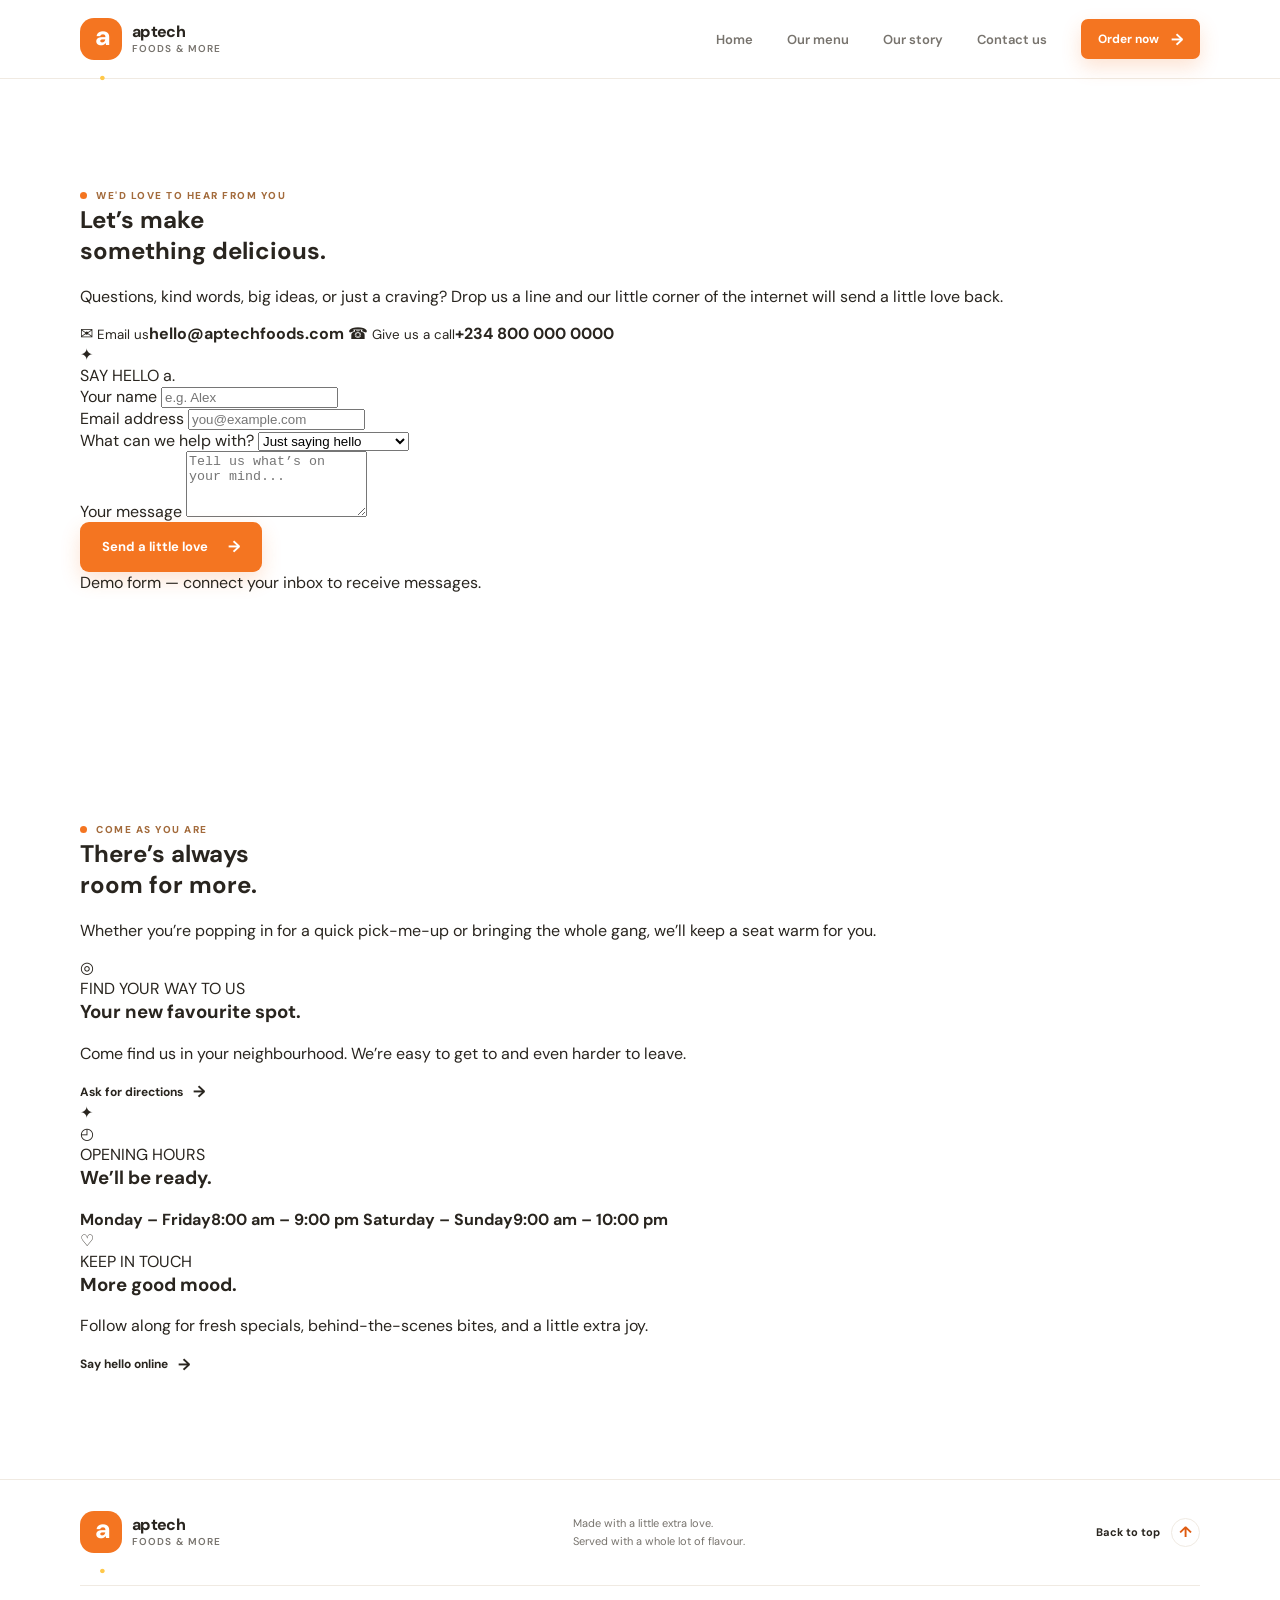
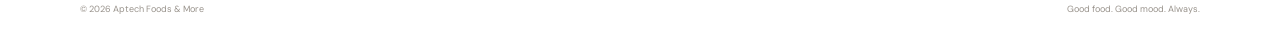
<file: contact.html>
<!DOCTYPE html>
<html lang="en">
<head>
  <meta charset="UTF-8">
  <meta name="viewport" content="width=device-width, initial-scale=1.0">
  <meta name="theme-color" content="#fffaf4">
  <meta name="description" content="Get in touch with Aptech Foods & More. We would love to hear from you.">
  <title>Contact us | Aptech Foods & More</title>
  <link rel="preconnect" href="https://fonts.googleapis.com">
  <link rel="preconnect" href="https://fonts.gstatic.com" crossorigin>
  <link href="https://fonts.googleapis.com/css2?family=DM+Sans:wght@400;500;600;700;800&family=Playfair+Display:wght@700;800&display=swap" rel="stylesheet">
  <link rel="stylesheet" href="styles.css">
  <script src="script.js" defer></script>
</head>
<body id="top">
  <header class="site-header">
    <nav class="nav container" aria-label="Main navigation">
      <a class="brand" href="index.html" aria-label="Aptech Foods and More home">
        <span class="brand-mark" aria-hidden="true">a<span>.</span></span>
        <span class="brand-name">aptech <small>foods &amp; more</small></span>
      </a>
      <button class="menu-toggle" type="button" aria-label="Open navigation menu" aria-expanded="false" aria-controls="nav-links">
        <span></span><span></span>
      </button>
      <div class="nav-links" id="nav-links">
        <a href="index.html">Home</a>
        <a href="index.html#menu">Our menu</a>
        <a href="index.html#story">Our story</a>
        <a href="contact.html" aria-current="page">Contact us</a>
        <a class="button button-small nav-order" href="order.html">Order now <span aria-hidden="true">&#8594;</span></a>
      </div>
    </nav>
  </header>

  <main>
    <section class="contact-hero section-pad">
      <div class="container contact-hero-grid">
        <div class="contact-intro">
          <span class="eyebrow"><span class="eyebrow-dot"></span> WE'D LOVE TO HEAR FROM YOU</span>
          <h1>Let’s make<br>something <span>delicious.</span></h1>
          <p>Questions, kind words, big ideas, or just a craving? Drop us a line and our little corner of the internet will send a little love back.</p>
          <div class="contact-direct">
            <a href="mailto:hello@aptechfoods.com" class="direct-link">
              <span class="direct-icon" aria-hidden="true">&#9993;</span>
              <span><small>Email us</small><strong>hello@aptechfoods.com</strong></span>
            </a>
            <a href="tel:+2348000000000" class="direct-link">
              <span class="direct-icon" aria-hidden="true">&#9742;</span>
              <span><small>Give us a call</small><strong>+234 800 000 0000</strong></span>
            </a>
          </div>
          <span class="contact-scribble" aria-hidden="true">&#10022;</span>
        </div>

        <div class="contact-form-wrap">
          <div class="form-card-top">
            <span class="form-card-label">SAY HELLO</span>
            <span class="form-card-stamp" aria-hidden="true">a<span>.</span></span>
          </div>
          <form class="contact-form" id="contact-form">
            <div class="form-row">
              <label for="contact-name">Your name</label>
              <input id="contact-name" name="name" type="text" autocomplete="name" placeholder="e.g. Alex" required>
            </div>
            <div class="form-row">
              <label for="contact-email">Email address</label>
              <input id="contact-email" name="email" type="email" autocomplete="email" placeholder="you@example.com" required>
            </div>
            <div class="form-row">
              <label for="contact-topic">What can we help with?</label>
              <select id="contact-topic" name="topic">
                <option>Just saying hello</option>
                <option>Menu &amp; orders</option>
                <option>Events &amp; celebrations</option>
                <option>Something else</option>
              </select>
            </div>
            <div class="form-row">
              <label for="contact-message">Your message</label>
              <textarea id="contact-message" name="message" rows="4" placeholder="Tell us what’s on your mind..." required></textarea>
            </div>
            <button class="button contact-submit" type="submit">Send a little love <span aria-hidden="true">&#8594;</span></button>
            <p class="form-note">Demo form — connect your inbox to receive messages.</p>
            <div class="contact-success" id="contact-success" role="status" aria-live="polite" hidden></div>
          </form>
        </div>
      </div>
    </section>

    <section class="contact-details-section section-pad" id="visit">
      <div class="container">
        <div class="contact-section-heading">
          <div>
            <span class="eyebrow"><span class="eyebrow-dot"></span> COME AS YOU ARE</span>
            <h2>There’s always<br>room for <span>more.</span></h2>
          </div>
          <p>Whether you’re popping in for a quick pick-me-up or bringing the whole gang, we’ll keep a seat warm for you.</p>
        </div>

        <div class="contact-info-grid">
          <article class="contact-info-card contact-location-card">
            <div class="info-card-icon" aria-hidden="true">&#9678;</div>
            <div>
              <span class="card-kicker">FIND YOUR WAY TO US</span>
              <h3>Your new favourite spot.</h3>
              <p>Come find us in your neighbourhood. We’re easy to get to and even harder to leave.</p>
              <a class="text-link" href="mailto:hello@aptechfoods.com?subject=Directions%20to%20Aptech%20Foods">Ask for directions <span aria-hidden="true">&#8594;</span></a>
            </div>
            <span class="location-spark" aria-hidden="true">&#10022;</span>
          </article>
          <article class="contact-info-card">
            <div class="info-card-icon icon-yellow" aria-hidden="true">&#9716;</div>
            <div>
              <span class="card-kicker">OPENING HOURS</span>
              <h3>We’ll be ready.</h3>
              <div class="hours-list">
                <span><strong>Monday – Friday</strong><b>8:00 am – 9:00 pm</b></span>
                <span><strong>Saturday – Sunday</strong><b>9:00 am – 10:00 pm</b></span>
              </div>
            </div>
          </article>
          <article class="contact-info-card contact-social-card">
            <div class="info-card-icon icon-red" aria-hidden="true">&#9825;</div>
            <div>
              <span class="card-kicker">KEEP IN TOUCH</span>
              <h3>More good mood.</h3>
              <p>Follow along for fresh specials, behind-the-scenes bites, and a little extra joy.</p>
              <a class="text-link" href="mailto:hello@aptechfoods.com?subject=Follow%20along">Say hello online <span aria-hidden="true">&#8594;</span></a>
            </div>
          </article>
        </div>
      </div>
    </section>
  </main>

  <footer class="footer">
    <div class="container footer-main">
      <a class="brand footer-brand" href="index.html"><span class="brand-mark">a<span>.</span></span><span class="brand-name">aptech <small>foods &amp; more</small></span></a>
      <p>Made with a little extra love.<br>Served with a whole lot of flavour.</p>
      <a class="back-top" href="#top">Back to top <span aria-hidden="true">&#8593;</span></a>
    </div>
    <div class="container footer-bottom"><span>&copy; <span id="year"></span> Aptech Foods &amp; More</span><span>Good food. Good mood. Always.</span></div>
  </footer>
</body>
</html>
</file>
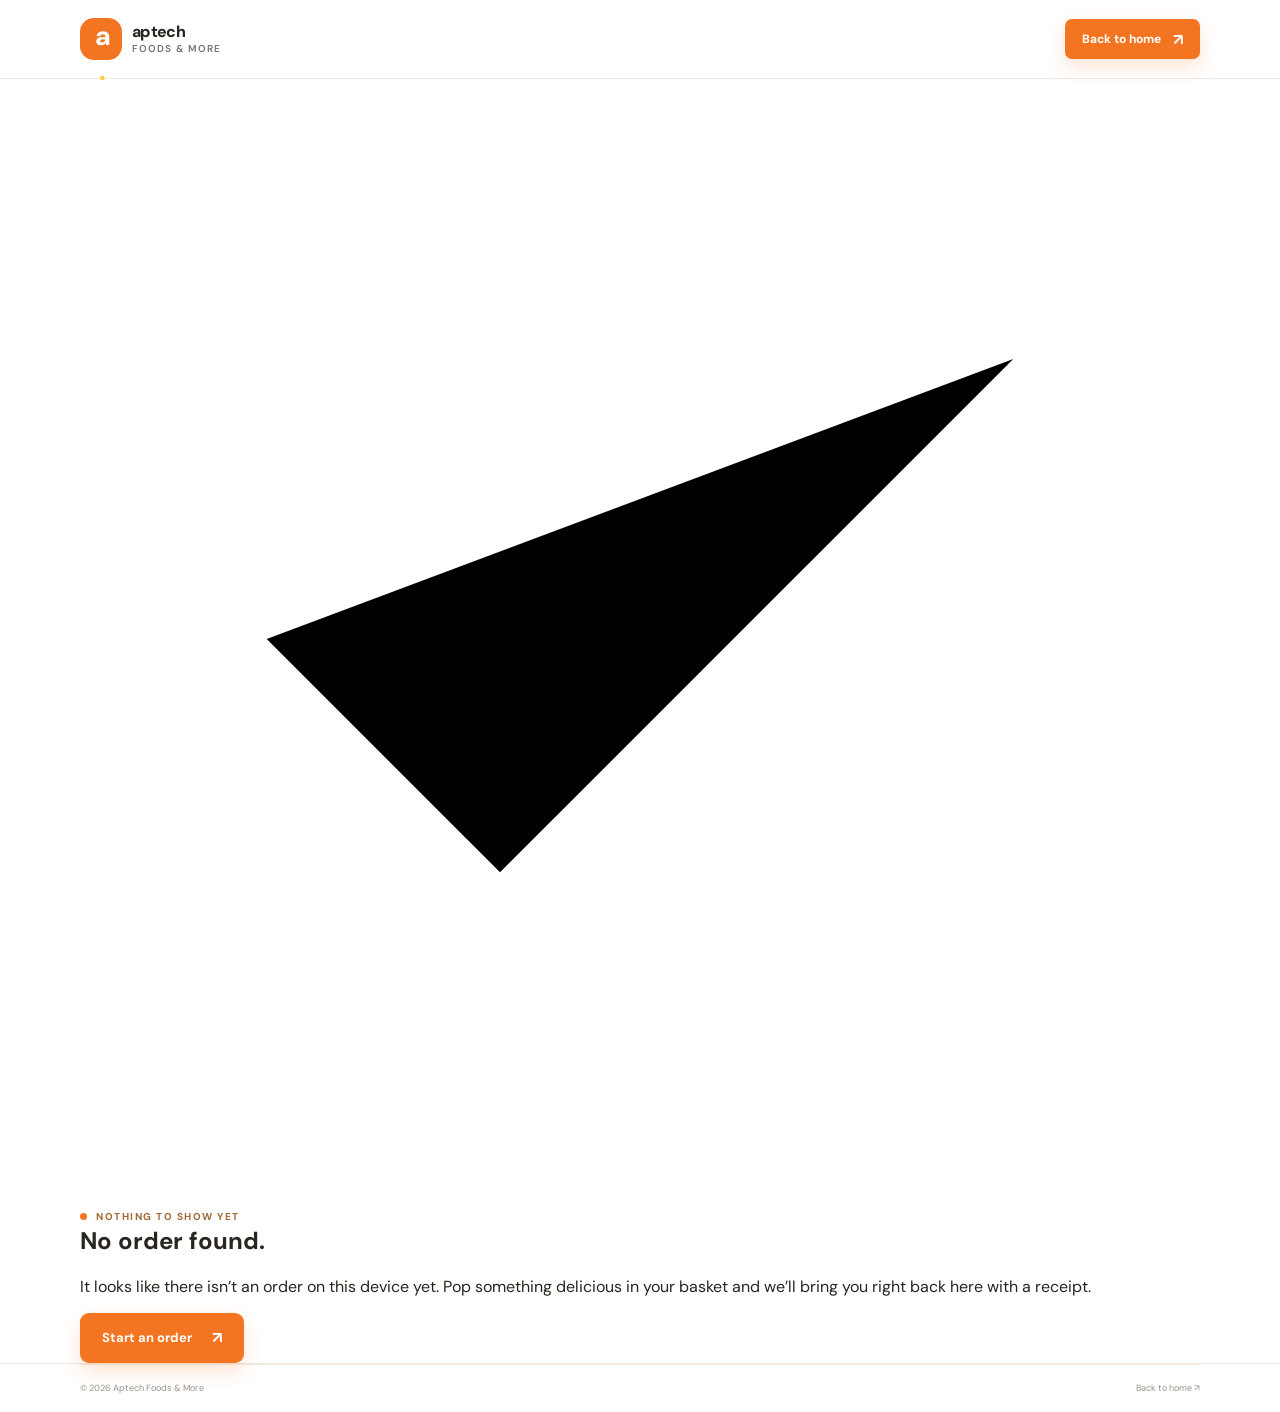
<file: success.html>
<!DOCTYPE html>
<html lang="en">
<head>
  <meta charset="UTF-8">
  <meta name="viewport" content="width=device-width, initial-scale=1.0">
  <meta name="theme-color" content="#fffaf4">
  <meta name="description" content="Your Aptech Foods & More order is confirmed. Here is your receipt.">
  <title>Order successful | Aptech Foods & More</title>
  <link rel="preconnect" href="https://fonts.googleapis.com">
  <link rel="preconnect" href="https://fonts.gstatic.com" crossorigin>
  <link href="https://fonts.googleapis.com/css2?family=DM+Sans:wght@400;500;600;700;800&family=Playfair+Display:wght@700;800&display=swap" rel="stylesheet">
  <link rel="stylesheet" href="styles.css">
  <script src="success.js" defer></script>
</head>

<body>
  <header class="site-header">
    <nav class="nav container" aria-label="Main navigation">
      <a class="brand" href="index.html" aria-label="Aptech Foods and More home">
        <span class="brand-mark" aria-hidden="true">a<span>.</span></span>
        <span class="brand-name">aptech <small>foods &amp; more</small></span>
      </a>
      <a class="button button-small" href="index.html">Back to home <span aria-hidden="true">↗</span></a>
    </nav>
  </header>

  <main class="success-page">
    <div class="container">

      <div class="success-layout" data-success-view hidden>
        <section class="success-hero">
          <span class="success-check" aria-hidden="true">
            <svg viewBox="0 0 24 24"><path d="M20 6 9 17l-5-5"/></svg>
          </span>
          <span class="eyebrow"><span class="eyebrow-dot"></span> ORDER CONFIRMED</span>
          <h1>Order<br><span>successful!</span></h1>
          <p class="success-lead">Thanks, <strong data-customer-name>friend</strong> — your order is with the kitchen. Here’s your receipt to keep.</p>
          <span class="status-pill" data-status-pill>Paid</span>
          <div class="success-meta">
            <div><span>ORDER NUMBER</span><strong data-order-number>—</strong></div>
            <div><span>PLACED ON</span><strong data-order-date>—</strong></div>
          </div>
          <div class="success-actions">
            <a class="button button-green" href="index.html#menu">Order something else <span aria-hidden="true">↗</span></a>
            <button class="button button-outline" type="button" data-print>Print receipt <span aria-hidden="true">🖨</span></button>
          </div>
          <p class="success-footnote">Demo store — no real kitchen and no real charge, but the good vibes are real.</p>
        </section>

        <section class="receipt-card" aria-labelledby="receipt-title">
          <header class="receipt-head">
            <div class="receipt-brand">
              <span class="brand-mark" aria-hidden="true">a<span>.</span></span>
              <div>
                <strong>aptech foods &amp; more</strong>
                <small>Your receipt</small>
              </div>
            </div>
            <div class="receipt-order-id">
              <span>ORDER</span>
              <strong data-order-number>—</strong>
            </div>
          </header>

          <div class="receipt-meta">
            <div><span>CUSTOMER</span><strong data-customer-name>—</strong></div>
            <div><span>PHONE</span><strong data-customer-phone>—</strong></div>
            <div><span>DATE</span><strong data-order-date>—</strong></div>
            <div><span>ORDER TYPE</span><strong data-order-type>—</strong></div>
            <div data-delivery-details hidden><span>DELIVERY ADDRESS</span><strong data-delivery-address>—</strong></div>
          </div>

          <h2 class="receipt-title" id="receipt-title">Your items</h2>
          <ul class="receipt-items" data-receipt-items></ul>

          <dl class="receipt-totals">
            <div><dt>Subtotal</dt><dd data-subtotal>—</dd></div>
            <div><dt>Tax (8.5%)</dt><dd data-tax>—</dd></div>
            <div class="receipt-grand"><dt>Total</dt><dd data-total>—</dd></div>
          </dl>

          <div class="receipt-payment">
            <div class="receipt-payment-row">
              <span class="detail-icon" aria-hidden="true">▤</span>
              <div><strong>Payment method</strong><p data-payment-method>—</p></div>
            </div>
            <div class="receipt-payment-row">
              <span class="detail-icon" aria-hidden="true">◷</span>
              <div><strong>Payment status</strong><p data-payment-status>—</p></div>
            </div>
          </div>

          <p class="receipt-note">Demo receipt — no payment was processed and no order was sent to a real kitchen.</p>
        </section>
      </div>

      <section class="success-empty" data-empty-view hidden>
        <span class="success-check is-muted" aria-hidden="true">
          <svg viewBox="0 0 24 24"><path d="M20 6 9 17l-5-5"/></svg>
        </span>
        <span class="eyebrow"><span class="eyebrow-dot"></span> NOTHING TO SHOW YET</span>
        <h1>No order found.</h1>
        <p>It looks like there isn’t an order on this device yet. Pop something delicious in your basket and we’ll bring you right back here with a receipt.</p>
        <div class="success-actions is-centered">
          <a class="button button-green" href="order.html">Start an order <span aria-hidden="true">↗</span></a>
        </div>
      </section>

    </div>
  </main>

  <footer class="footer">
    <div class="container footer-bottom"><span>© <span id="year"></span> Aptech Foods &amp; More</span><a href="index.html">Back to home <span aria-hidden="true">↗</span></a></div>
  </footer>
</body>
</html>
</file>
<file: styles.css>
:root {
  --orange: #f47521;
  --orange-dark: #df5b10;
  --yellow: #ffc849;
  --red: #ed5145;
  --ink: #29251f;
  --muted: #77736d;
  --cream: #fffaf4;
  --line: #f0eae2;
  --font-body: "DM Sans", sans-serif;
  --font-display: "Playfair Display", Georgia, serif;
}

*, *::before, *::after { box-sizing: border-box; }
html { scroll-behavior: smooth; scroll-padding-top: 88px; }
body { margin: 0; color: var(--ink); background: #fff; font-family: var(--font-body); -webkit-font-smoothing: antialiased; }
img { display: block; max-width: 100%; }
a { color: inherit; text-decoration: none; }
button { font: inherit; }
.container { width: min(1120px, calc(100% - 48px)); margin-inline: auto; }
.section-pad { padding-block: 104px; }

.site-header { position: sticky; top: 0; z-index: 10; background: rgba(255, 255, 255, .94); border-bottom: 1px solid rgba(240, 234, 226, .7); backdrop-filter: blur(14px); }
.nav { display: flex; height: 78px; align-items: center; justify-content: space-between; }
.brand { display: inline-flex; align-items: center; gap: 10px; }
.brand-mark { display: grid; width: 42px; height: 42px; place-items: center; border-radius: 14px; color: white; background: var(--orange); font-size: 27px; font-weight: 800; letter-spacing: -3px; }
.brand-mark span { color: var(--yellow); }
.brand-name { font-size: 16px; font-weight: 800; line-height: 1.05; letter-spacing: -.7px; }
.brand-name small { display: block; margin-top: 3px; color: var(--muted); font-size: 10px; font-weight: 600; letter-spacing: 1.1px; text-transform: uppercase; }
.nav-links { display: flex; align-items: center; gap: 34px; }
.nav-links > a:not(.button) { color: #625d57; font-size: 13px; font-weight: 600; transition: color .2s ease; }
.nav-links > a:not(.button):hover { color: var(--orange-dark); }
.button { display: inline-flex; min-height: 50px; align-items: center; justify-content: center; gap: 20px; padding: 0 22px; border: 0; border-radius: 9px; color: #fff; background: var(--orange); font-size: 13px; font-weight: 700; box-shadow: 0 8px 20px rgba(244, 117, 33, .2); transition: transform .2s ease, background .2s ease, box-shadow .2s ease; }
.button:hover { transform: translateY(-2px); background: var(--orange-dark); box-shadow: 0 11px 24px rgba(244, 117, 33, .27); }
.button span, .text-link span:last-child { font-size: 16px; }
.button-small { min-height: 40px; padding-inline: 17px; border-radius: 7px; gap: 12px; font-size: 12px; }
.menu-toggle { display: none; }

.hero { position: relative; overflow: hidden; padding-top: 72px; padding-bottom: 0; background: var(--cream); }
.hero::before { position: absolute; top: 65px; left: -115px; width: 230px; height: 230px; border: 1px solid rgba(244, 117, 33, .12); border-radius: 50%; content: ""; }
.hero-content { display: grid; min-height: 490px; grid-template-columns: .95fr 1.05fr; align-items: center; gap: 64px; padding-bottom: 55px; }
.hero-copy { position: relative; z-index: 1; padding-bottom: 12px; }
.eyebrow { display: inline-flex; align-items: center; gap: 9px; color: #a36b3c; font-size: 10px; font-weight: 800; letter-spacing: 1.5px; }
.eyebrow-dot { width: 7px; height: 7px; border-radius: 50%; background: var(--orange); }
h1, h2, h3, p { margin-top: 0; }
.hero h1 { margin: 20px 0 18px; font-family: var(--font-display); font-size: clamp(52px, 6vw, 78px); line-height: .99; letter-spacing: -3.3px; }
.hero h1 span, .section-heading h2 span, .story-copy h2 span, .visit-copy h2 span { color: var(--orange); }
.hero-copy > p { max-width: 405px; margin-bottom: 26px; color: var(--muted); font-size: 15px; line-height: 1.8; }
.hero-actions { display: flex; align-items: center; gap: 26px; }
.text-link { display: inline-flex; align-items: center; gap: 10px; font-size: 12px; font-weight: 700; transition: color .2s ease; }
.text-link:hover { color: var(--orange-dark); }
.play-icon { display: grid; width: 30px; height: 30px; place-items: center; padding-left: 2px; border: 1px solid #eadfd3; border-radius: 50%; color: var(--orange); font-size: 9px; }
.hero-social-proof { display: flex; align-items: center; gap: 12px; margin-top: 43px; }
.avatar-stack { display: flex; padding-left: 2px; }
.avatar-stack span { display: grid; width: 31px; height: 31px; margin-left: -3px; place-items: center; border: 2px solid var(--cream); border-radius: 50%; background: #fff; font-size: 16px; }
.hero-social-proof strong, .hero-social-proof small { display: block; }
.hero-social-proof strong { font-size: 10px; }
.hero-social-proof small { margin-top: 3px; color: var(--muted); font-size: 10px; }
.hero-visual { position: relative; max-width: 525px; margin-left: auto; }
.hero-image-wrap { position: relative; width: 100%; height: 385px; padding: 11px; border-radius: 48% 48% 22px 22px; background: #ffdaa0; transform: rotate(2deg); }
.hero-image { width: 100%; height: 100%; border-radius: 48% 48% 16px 16px; object-fit: cover; transform: rotate(-2deg); }
.floating-note { position: absolute; top: 48px; left: -40px; display: flex; align-items: center; gap: 9px; padding: 12px 15px; border-radius: 10px; background: white; box-shadow: 0 10px 35px rgba(68, 44, 22, .12); font-size: 10px; line-height: 1.5; transform: rotate(-4deg); }
.floating-note strong { font-size: 11px; }
.note-star { color: var(--orange); font-size: 25px; }
.floating-rating { position: absolute; right: -22px; bottom: 39px; display: grid; gap: 4px; padding: 12px 16px; border-radius: 9px; background: white; box-shadow: 0 10px 35px rgba(68, 44, 22, .12); font-size: 10px; }
.floating-rating span { color: #f6ae29; font-size: 12px; letter-spacing: 2px; }
.hero-sparkle { position: absolute; color: var(--orange); }
.sparkle-one { top: 15px; right: 15px; font-size: 30px; }
.sparkle-two { bottom: 3px; left: 6px; color: var(--red); font-size: 25px; }
.hero-bottom { display: flex; min-height: 62px; align-items: center; justify-content: center; gap: 24px; border-top: 1px solid #efe6da; color: #91887e; font-size: 9px; font-weight: 800; letter-spacing: 1.6px; }
.bottom-divider { width: 4px; height: 4px; border-radius: 50%; background: var(--orange); }

.menu-section { padding-top: 100px; }
.section-heading { display: flex; align-items: end; justify-content: space-between; gap: 30px; margin-bottom: 40px; }
.section-heading h2, .story-copy h2, .visit-copy h2 { margin: 15px 0 0; font-family: var(--font-display); font-size: clamp(39px, 4vw, 52px); line-height: 1.09; letter-spacing: -1.8px; }
.section-heading > p { max-width: 330px; margin-bottom: 5px; color: var(--muted); font-size: 13px; line-height: 1.8; }
.menu-grid { display: grid; grid-template-columns: repeat(3, 1fr); gap: 23px; }
.menu-card { overflow: hidden; padding: 10px; border: 1px solid var(--line); border-radius: 14px; background: white; transition: transform .25s ease, box-shadow .25s ease; }
.menu-card:hover { transform: translateY(-5px); box-shadow: 0 16px 36px rgba(51, 37, 21, .09); }
.menu-image { position: relative; overflow: hidden; height: 195px; border-radius: 9px; background: #fff4e6; }
.menu-image img { width: 100%; height: 100%; object-fit: cover; transition: transform .35s ease; }
.menu-card:hover .menu-image img { transform: scale(1.04); }
.menu-tag { position: absolute; top: 12px; left: 12px; padding: 7px 10px; border-radius: 20px; color: #813d0e; background: #fff0db; font-size: 9px; font-weight: 700; }
.tag-yellow { color: #795b05; background: #fff3c9; }
.tag-red { color: #942e27; background: #ffe1dc; }
.menu-info { display: flex; align-items: center; justify-content: space-between; padding: 17px 9px 15px; }
.menu-info h3 { margin-bottom: 5px; font-size: 15px; letter-spacing: -.3px; }
.menu-info p { margin: 0; color: var(--muted); font-size: 11px; }
.menu-emoji { font-size: 23px; }
.menu-order { display: flex; width: 100%; align-items: center; justify-content: space-between; padding: 12px 10px; border: 0; border-top: 1px solid var(--line); color: var(--orange-dark); background: transparent; cursor: pointer; font-size: 11px; font-weight: 700; transition: color .2s ease; }
.menu-order:hover { color: var(--red); }
.menu-order span { font-size: 15px; }
.menu-bottom { display: flex; justify-content: center; gap: 11px; margin-top: 28px; color: var(--muted); font-size: 11px; }
.menu-bottom .text-link { color: var(--orange-dark); font-size: 11px; }

.story-section { padding-top: 35px; }
.story-grid { display: grid; grid-template-columns: 1fr 1fr; align-items: center; gap: 90px; }
.story-visual { position: relative; height: 380px; }
.story-visual::before { position: absolute; top: 18px; left: -14px; width: 100%; height: 100%; border: 1px solid #f3d5b8; border-radius: 14px; content: ""; }
.story-visual > img { position: relative; width: 100%; height: 100%; border-radius: 14px; object-fit: cover; }
.story-sticker { position: absolute; right: -34px; bottom: 25px; display: grid; width: 105px; height: 105px; place-content: center; border: 5px solid white; border-radius: 50%; color: white; background: var(--red); text-align: center; transform: rotate(8deg); }
.story-sticker span { margin-bottom: 1px; color: var(--yellow); font-size: 19px; }
.story-sticker strong { font-size: 11px; line-height: 1.35; }
.story-copy h2 { margin-bottom: 20px; }
.story-copy > p { max-width: 470px; margin-bottom: 12px; color: var(--muted); font-size: 13px; line-height: 1.85; }
.story-copy .button { margin-top: 14px; }

.visit-section { padding-top: 20px; padding-bottom: 95px; }
.visit-card { display: grid; min-height: 330px; grid-template-columns: 1fr 1fr; overflow: hidden; border-radius: 18px; background: var(--orange); }
.visit-copy { padding: 50px 52px; color: white; }
.visit-copy .eyebrow { color: #ffe5bf; }
.visit-copy .eyebrow-dot { background: var(--yellow); }
.visit-copy h2 { margin-bottom: 15px; font-size: 48px; }
.visit-copy h2 span { color: var(--yellow); }
.visit-copy > p { max-width: 320px; margin-bottom: 22px; color: rgba(255,255,255,.84); font-size: 12px; line-height: 1.8; }
.button-light { min-height: 43px; color: var(--orange-dark); background: white; box-shadow: none; }
.button-light:hover { color: var(--orange-dark); background: #fff3dc; box-shadow: none; }
.visit-details { position: relative; display: grid; align-content: center; gap: 26px; overflow: hidden; padding: 38px 42px; background: #fff5e9; }
.visit-details > div { position: relative; z-index: 1; display: flex; align-items: center; gap: 14px; }
.detail-icon { display: grid; width: 39px; height: 39px; flex: 0 0 auto; place-items: center; border-radius: 12px; color: var(--orange-dark); background: white; font-size: 20px; }
.visit-details strong { font-size: 12px; }
.visit-details p { margin: 4px 0 0; color: var(--muted); font-size: 10px; }
.visit-decoration { position: absolute; right: -25px; bottom: -65px; color: rgba(244, 117, 33, .09); font-size: 220px; }

.footer { border-top: 1px solid var(--line); }
.footer-main { display: flex; min-height: 105px; align-items: center; justify-content: space-between; }
.footer-main > p { margin: 0; color: var(--muted); font-size: 11px; line-height: 1.7; }
.back-top { display: inline-flex; align-items: center; gap: 11px; font-size: 11px; font-weight: 700; }
.back-top span { display: grid; width: 29px; height: 29px; place-items: center; border: 1px solid var(--line); border-radius: 50%; color: var(--orange-dark); font-size: 15px; }
.footer-bottom { display: flex; min-height: 48px; align-items: center; justify-content: space-between; border-top: 1px solid var(--line); color: #98928b; font-size: 9px; }
.toast { position: fixed; right: 24px; bottom: 24px; z-index: 20; padding: 13px 18px; border-radius: 10px; color: white; background: var(--ink); box-shadow: 0 8px 25px rgba(0, 0, 0, .17); font-size: 12px; opacity: 0; pointer-events: none; transform: translateY(12px); transition: opacity .2s ease, transform .2s ease; }
.toast.is-visible { opacity: 1; transform: translateY(0); }

.order-page { min-height: calc(100vh - 174px); padding-block: 58px 88px; background: var(--cream); }
.order-heading { margin-bottom: 38px; }
.order-heading h1 { margin: 15px 0 11px; font-family: var(--font-display); font-size: clamp(48px, 6vw, 68px); line-height: 1; letter-spacing: -2.5px; }
.order-heading h1 span { color: var(--orange); }
.order-heading > p { max-width: 440px; margin-bottom: 0; color: var(--muted); font-size: 13px; line-height: 1.8; }
.order-layout { display: grid; grid-template-columns: minmax(0, 1.45fr) minmax(300px, .85fr); align-items: start; gap: 28px; }
.order-menu, .cart-card { padding: 24px; border: 1px solid var(--line); border-radius: 14px; background: white; }
.order-section-heading h2 { margin: 8px 0 18px; font-size: 18px; letter-spacing: -.4px; }
.order-section-heading .eyebrow { font-size: 9px; }
.order-product-list { display: grid; gap: 11px; }
.order-product { display: grid; grid-template-columns: 78px minmax(0, 1fr) 38px; align-items: center; gap: 14px; padding: 10px; border: 1px solid var(--line); border-radius: 10px; }
.order-product > img { width: 78px; height: 78px; border-radius: 8px; object-fit: cover; }
.order-product-info { min-width: 0; }
.product-category { color: #a36b3c; font-size: 8px; font-weight: 800; letter-spacing: 1px; }
.order-product-info h3 { margin: 4px 0; font-size: 13px; }
.order-product-info p { margin: 0; color: var(--muted); font-size: 10px; line-height: 1.5; }
.add-button { width: 36px; height: 36px; border: 0; border-radius: 9px; color: white; background: var(--orange); cursor: pointer; font-size: 23px; line-height: 1; transition: background .2s ease, transform .2s ease; }
.add-button:hover { transform: scale(1.06); background: var(--orange-dark); }
.order-sidebar { position: sticky; top: 100px; }
.cart-heading { display: flex; align-items: center; justify-content: space-between; padding-bottom: 16px; border-bottom: 1px solid var(--line); }
.cart-heading h2 { margin: 0; font-family: var(--font-display); font-size: 22px; }
.cart-count { padding: 6px 9px; border-radius: 20px; color: #9a501c; background: #fff2e4; font-size: 10px; font-weight: 700; }
.cart-items { display: grid; }
.cart-item { display: flex; align-items: center; justify-content: space-between; gap: 12px; padding: 14px 0; border-bottom: 1px solid var(--line); }
.cart-item strong { font-size: 11px; }
.quantity-controls { display: flex; align-items: center; gap: 10px; }
.quantity-controls button { display: grid; width: 27px; height: 27px; place-items: center; border: 1px solid var(--line); border-radius: 7px; color: var(--orange-dark); background: white; cursor: pointer; font-size: 16px; }
.quantity-controls button:hover { background: #fff5e9; }
.quantity-controls span { min-width: 12px; text-align: center; font-size: 11px; font-weight: 700; }
.cart-empty { margin: 17px 0; color: var(--muted); font-size: 11px; line-height: 1.7; }
.order-form { display: grid; gap: 9px; margin-top: 17px; }
.order-form label { margin-top: 4px; font-size: 10px; font-weight: 700; }
.order-form input { width: 100%; min-height: 42px; padding: 0 12px; border: 1px solid var(--line); border-radius: 8px; outline: none; color: var(--ink); background: white; font: inherit; font-size: 11px; }
.order-form input:focus { border-color: var(--orange); box-shadow: 0 0 0 3px rgba(244, 117, 33, .12); }
.place-order { width: 100%; min-height: 45px; margin-top: 7px; gap: 10px; cursor: pointer; font-size: 11px; }
.place-order:disabled { cursor: not-allowed; opacity: .5; box-shadow: none; }
.order-disclaimer { margin: 13px 0 0; color: var(--muted); font-size: 9px; line-height: 1.6; }
.order-confirmation { margin-top: 22px; padding: 20px 24px; border: 1px solid #f3d5b8; border-radius: 12px; background: white; }
.order-confirmation h2 { margin-bottom: 6px; font-family: var(--font-display); font-size: 22px; }
.order-confirmation p { margin: 0; color: var(--muted); font-size: 12px; line-height: 1.7; }
.order-page + .footer .footer-bottom > a { color: var(--orange-dark); font-weight: 700; }

@media (min-width: 1400px) { .hero-content { min-height: 535px; } .hero-image-wrap { height: 420px; } }
@media (max-width: 900px) {
  .section-pad { padding-block: 78px; }
  .hero { padding-top: 55px; padding-bottom: 0; }
  .hero-content { min-height: 420px; grid-template-columns: 1fr 1fr; gap: 35px; }
  .hero-image-wrap { height: 325px; }
  .floating-rating { right: -9px; }
  .story-grid { gap: 55px; }
  .visit-copy { padding-inline: 35px; }
  .visit-details { padding-inline: 30px; }
  .order-layout { grid-template-columns: minmax(0, 1.2fr) minmax(270px, .8fr); gap: 16px; }
  .order-menu, .cart-card { padding: 18px; }
}
@media (max-width: 680px) {
  html { scroll-padding-top: 72px; }
  .container { width: min(100% - 36px, 460px); }
  .section-pad { padding-block: 68px; }
  .nav { height: 68px; }
  .menu-toggle { display: grid; width: 40px; height: 40px; align-content: center; justify-items: center; gap: 6px; border: 1px solid var(--line); border-radius: 9px; background: white; cursor: pointer; }
  .menu-toggle span { width: 17px; height: 2px; border-radius: 2px; background: var(--ink); transition: transform .2s ease; }
  .menu-toggle[aria-expanded="true"] span:first-child { transform: translateY(4px) rotate(45deg); }
  .menu-toggle[aria-expanded="true"] span:last-child { transform: translateY(-4px) rotate(-45deg); }
  .nav-links { position: absolute; top: 67px; right: 0; left: 0; display: none; align-items: stretch; gap: 0; padding: 10px 18px 18px; border-bottom: 1px solid var(--line); background: white; box-shadow: 0 12px 18px rgba(41, 37, 31, .06); }
  .nav-links.is-open { display: flex; flex-direction: column; }
  .nav-links > a:not(.button) { padding: 13px 3px; border-bottom: 1px solid #f5f1eb; }
  .nav-links .nav-order { margin-top: 13px; }
  .hero { padding-top: 48px; }
  .hero-content { grid-template-columns: 1fr; gap: 38px; padding-bottom: 36px; }
  .hero h1 { font-size: clamp(56px, 14vw, 72px); }
  .hero-copy > p { max-width: 365px; font-size: 14px; }
  .hero-social-proof { margin-top: 30px; }
  .hero-visual { width: 88%; margin: 0 auto; }
  .hero-image-wrap { height: 290px; }
  .floating-note { left: -24px; }
  .floating-rating { right: -19px; bottom: 24px; }
  .hero-bottom { min-height: 55px; gap: 10px; font-size: 7px; letter-spacing: .8px; }
  .section-heading { display: block; margin-bottom: 28px; }
  .section-heading > p { margin-top: 14px; }
  .menu-grid { grid-template-columns: 1fr; gap: 15px; }
  .menu-card { display: grid; grid-template-columns: 120px 1fr; gap: 0 12px; padding: 9px; }
  .menu-image { grid-row: span 2; height: 118px; }
  .menu-info { align-self: end; padding: 7px 0 9px; }
  .menu-info h3 { font-size: 13px; }
  .menu-info p { font-size: 10px; }
  .menu-emoji { display: none; }
  .menu-order { align-self: start; padding: 9px 0 2px; font-size: 10px; }
  .menu-bottom { flex-wrap: wrap; text-align: center; }
  .story-section { padding-top: 5px; }
  .story-grid { grid-template-columns: 1fr; gap: 38px; }
  .story-visual { height: 280px; margin-right: 12px; }
  .story-sticker { right: -22px; width: 90px; height: 90px; }
  .story-copy h2, .section-heading h2 { font-size: 43px; }
  .visit-section { padding-top: 10px; padding-bottom: 65px; }
  .visit-card { grid-template-columns: 1fr; }
  .visit-copy { padding: 36px 28px 30px; }
  .visit-copy h2 { font-size: 44px; }
  .visit-details { gap: 20px; padding: 28px; }
  .order-page { padding-block: 44px 65px; }
  .order-heading { margin-bottom: 27px; }
  .order-layout { grid-template-columns: 1fr; gap: 16px; }
  .order-menu, .cart-card { padding: 16px; }
  .order-sidebar { position: static; }
  .footer-main { min-height: 150px; flex-wrap: wrap; gap: 14px; padding-block: 22px; }
  .footer-main > p { order: 3; width: 100%; }
  .footer-bottom { gap: 12px; font-size: 8px; }

}

@media (prefers-reduced-motion: reduce) {
  *, *::before, *::after { scroll-behavior: auto !important; animation-duration: .01ms !important; animation-iteration-count: 1 !important; transition-duration: .01ms !important; }
}

:root {
  color-scheme: light;
  --page: #ffffff;
  --surface: #ffffff;
  --surface-soft: #fffaf4;
  --text-primary: #29251f;
  --text-muted: #77736d;
  --border-color: #f0eae2;
}
:root[data-theme="dark"] {
  color-scheme: dark;
  --ink: #f5eee7;
  --muted: #b6aaa0;
  --cream: #28221d;
  --line: #3a312a;
  --page: #171411;
  --surface: #211d19;
  --surface-soft: #28221d;
  --text-primary: #f5eee7;
  --text-muted: #b6aaa0;
  --border-color: #3a312a;
}
body { color: var(--text-primary); background: var(--page); transition: color .25s ease, background .25s ease; }
.site-header { background: color-mix(in srgb, var(--page) 94%, transparent); border-color: var(--border-color); }
.nav-links > a:not(.button) { color: var(--text-muted); }
.hero, .order-page { background: var(--surface-soft); }
.menu-card, .floating-note, .floating-rating, .order-menu, .cart-card, .order-confirmation { color: var(--text-primary); background: var(--surface); border-color: var(--border-color); }
.menu-order { border-color: var(--border-color); }
.hero-bottom, .footer, .footer-bottom, .back-top span { border-color: var(--border-color); }
.visit-details { background: var(--surface-soft); }
.detail-icon, .quantity-controls button, .order-form input { color: var(--text-primary); background: var(--surface); border-color: var(--border-color); }
.nav-links { background: var(--page); }
.nav-links > a:not(.button) { border-color: var(--border-color); }
.theme-toggle { position: fixed; z-index: 30; right: 24px; bottom: max(20px, env(safe-area-inset-bottom)); display: inline-flex; min-height: 48px; align-items: center; gap: 10px; padding: 0 18px; border: 1px solid var(--border-color); border-radius: 999px; color: var(--text-primary); background: var(--surface); box-shadow: 0 8px 28px rgba(0, 0, 0, .18); cursor: pointer; font-size: 12px; font-weight: 700; transition: transform .2s ease, background .25s ease, color .25s ease; }
.theme-toggle:hover { transform: translateY(-2px); }
.theme-toggle:focus-visible { outline: 3px solid var(--orange); outline-offset: 3px; }
.theme-toggle-icon { color: var(--orange); font-size: 18px; line-height: 1; }
@media (max-width: 680px) {
  .theme-toggle { right: 16px; bottom: max(16px, env(safe-area-inset-bottom)); }
  body { padding-bottom: 76px; }
}
</file>
